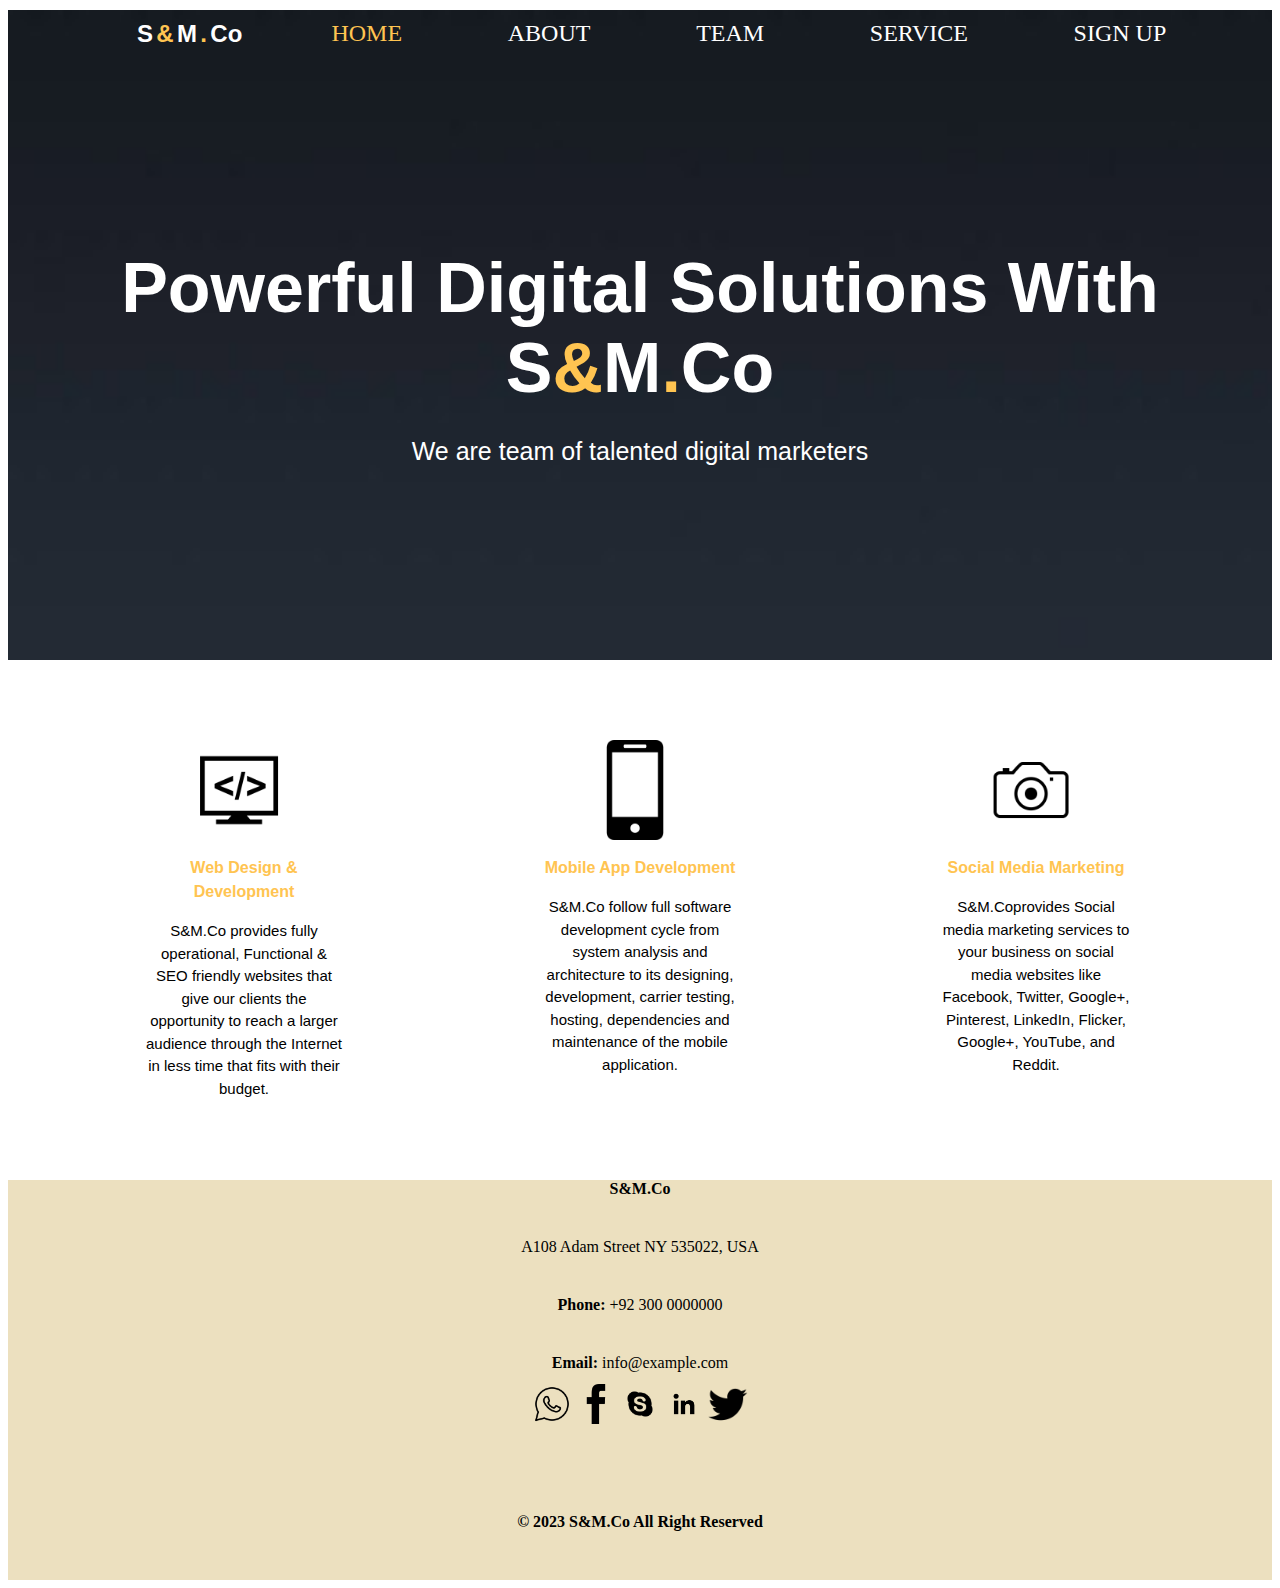
<file: assignment-week2/index.html>
<!DOCTYPE html>
<html lang="en">

<head>
    <meta charset="UTF-8">
    <meta http-equiv="X-UA-Compatible" content="IE=edge">
    <meta name="viewport" content="width=device-width, initial-scale=1.0">
    <title>S&M.Co</title>
    <link rel="stylesheet" href="blog.css">
</head>

<body>
    <header>
        <div>
            <nav class="a6">
                <div>
                    <b class="a1 a6">S<b class="a2">&</b>M<b class="a2">.</b>Co</b>
                </div>
                <div><a href="index.html" class="a6" style="color: rgb(255, 196, 81);">HOME</a></div>
                <div><a href="about.html" class="a6">ABOUT</a></div>
                <div><a href="team.html" class="a6">TEAM</a></div>
                <div><a href="#101" class="a6">SERVICE</a></div>
                <div><a href="signup.html" class="a6">SIGN UP</a></div>
            </nav>
        </div>
        <div>
            

                <div class="a4">
                    <h1>Powerful Digital Solutions With <b class="a7">S<b class="a23">&</b>M<b class="a23">.</b>Co
                        </b></h1>
                    <p style="font-size: 25px;">We are team of talented digital marketers</p>
                </div>
    </header>


    <div class="flex-container" id="101">
        <div class="web1">
            <img src="img/code.png" class="a10">
            <p style="color: rgb(255, 196, 81);"><b>Web Design & Development</b></p>
            <p style="font-size: 15px;">S&M.Co provides fully operational, Functional &
                SEO friendly websites that give our clients the opportunity to reach a larger
                audience through the Internet in less time that fits with their budget.</p>
        </div>

        <div class="web1">
            <img src="img/mobile.png" class="a10">
            <p style="color: rgb(255, 196, 81);"><b>Mobile App Development</b></p>
            <p style="font-size: 15px;">S&M.Co follow full software development cycle
                from system analysis and architecture to its designing, development,
                carrier testing, hosting,
                dependencies and maintenance of the mobile application.</p>
        </div>
        <div class="web1"><img src="./img/camera-icon-52.png" class="a10">
            <p style="color: rgb(255, 196, 81);"><b>Social Media Marketing</b></p>
            <p style="font-size: 15px;">S&M.Coprovides Social media marketing services
                to your business on social media websites like Facebook, Twitter, Google+,
                Pinterest,
                LinkedIn, Flicker, Google+, YouTube, and Reddit.</p>
        </div>
    </div>
    <footer>
       
        <div class="b4" style="margin-top: 0%;"><b>S&M.Co</b></div>
        <div class="b4">A108 Adam Street
            NY 535022, USA</div>
        <div class="b4">
            <strong>Phone:</strong> +92 300 0000000
        </div>
        <div class="b4">
            <strong>Email:</strong> info@example.com
        </div>
        <div>
            <a href="https://web.whatsapp.com/"><img src="./img/whatsapp.png" class="b5"></a>
            <a href="https://www.facebook.com/"><img src="./img/facebook.png" class="b5"></a>
            <a href="https://www.skype.com/"><img src="./img/skype.png" class="b5"></a>
            <a href="https://www.linkdin.com/"><img src="./img/linkdin.png" class="b5"></a>
            <a href="https://www.twitter.com/"><img src="./img/twitter.png" class="b5"></a>
        </div>
    
       
        <br>
        <br>
        <br>
        <br>
        <p style="margin-top: 0%;"><strong>© 2023 S&M.Co
                All Right Reserved</strong></p>



    </footer>


</body>

</html>
</file>
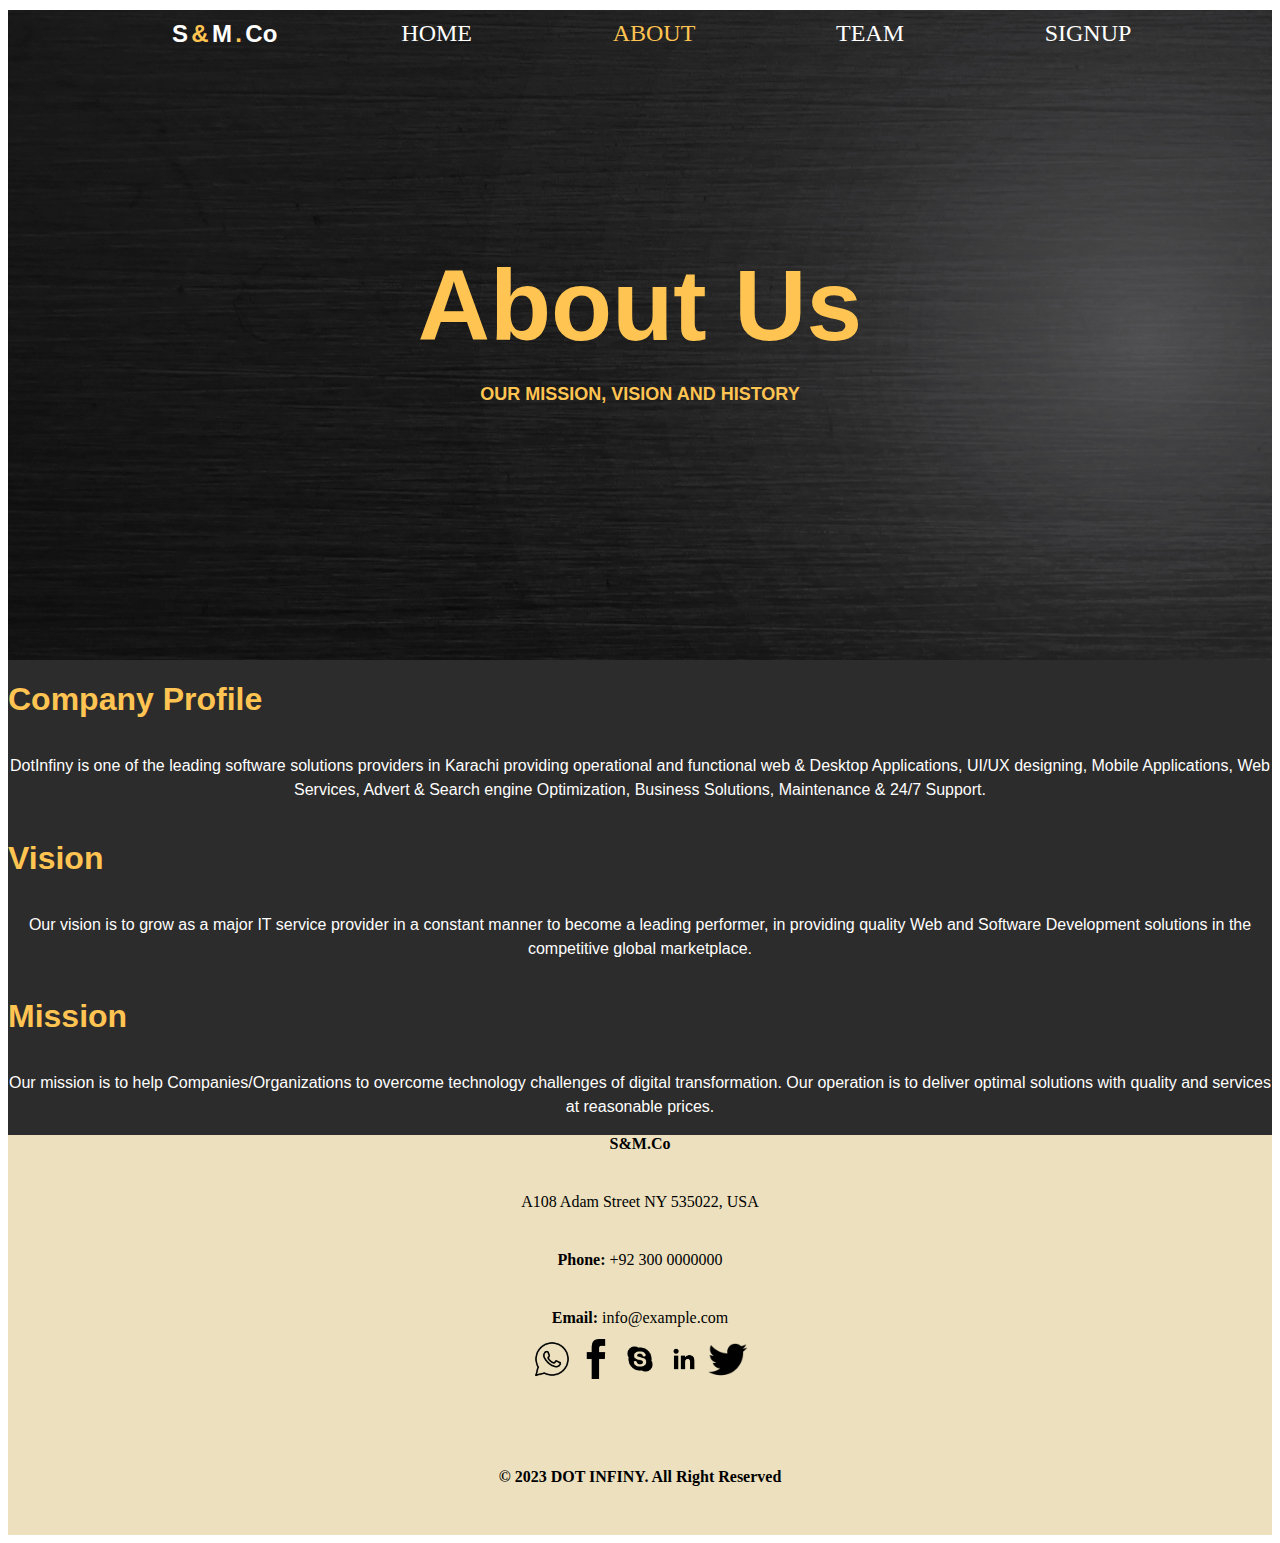
<file: assignment-week2/about.html>
<!DOCTYPE html>
<html lang="en">

<head>
    <meta charset="UTF-8">
    <meta http-equiv="X-UA-Compatible" content="IE=edge">
    <meta name="viewport" content="width=device-width, initial-scale=1.0">
    <title>ABOUT_S&M.Co</title>
    <link rel="stylesheet" href="blog.css">

</head>

<body>
    <header class="header">
        <div>

            <nav class="a6">
                <div>
                    <b class="a1 a6">S<b class="a2">&</b>M<b class="a2">.</b>Co</b>
                </div>
                <div><a href="index.html" class="a6">HOME</a></div>
                <div><a href="#502" class="a6" style="color: rgb(255, 196, 81);">ABOUT</a></div>
                <div><a href="team.html" class="a6">TEAM</a></div>

                <div><a href="signup.html" class="a6">SIGNUP</a></div>
            </nav>
            <div class="a4 aheader">
                <h1 style="color:rgb(255, 196, 81); font-size: 100px;">About Us</h>
                    <p style="font-size: 18px;">OUR MISSION, VISION AND HISTORY</p>
            </div>
    </header>
    <div class="b1">
        <h1 id="502">
            Company Profile
        </h1>
        <p>DotInfiny is one of the leading software solutions providers in Karachi providing operational
            and functional web & Desktop Applications, UI/UX designing, Mobile Applications, Web Services,
            Advert & Search engine Optimization, Business Solutions, Maintenance & 24/7 Support.</p>
        <h1>
            Vision
        </h1>
        <p>
            Our vision is to grow as a major IT service provider in a constant manner to become a leading performer,
            in providing quality Web and Software Development solutions in the competitive global marketplace.
        </p>
        <h1>

            Mission
        </h1>
        <p>
            Our mission is to help Companies/Organizations to overcome technology challenges of digital
            transformation. Our operation is to deliver optimal solutions with quality and services
            at reasonable prices.</p>
    </div>
    <footer>

        <div class="b4" style="margin-top: 0%;"><b>S&M.Co</b></div>
        <div class="b4">A108 Adam Street
            NY 535022, USA</div>
        <div class="b4">
            <strong>Phone:</strong> +92 300 0000000
        </div>
        <div class="b4">
            <strong>Email:</strong> info@example.com
        </div>
        <div>
            <a href="https://web.whatsapp.com/"><img src="./img/whatsapp.png" class="b5"></a>
            <a href="https://www.facebook.com/"><img src="./img/facebook.png" class="b5"></a>
            <a href="https://www.skype.com/"><img src="./img/skype.png" class="b5"></a>
            <a href="https://www.linkdin.com/"><img src="./img/linkdin.png" class="b5"></a>
            <a href="https://www.twitter.com/"><img src="./img/twitter.png" class="b5"></a>
        </div>
        <br>
        <br>
        <br>
        <br>
        <p style="margin-top: 0%;"><strong>© 2023 DOT INFINY.
                All Right Reserved</strong></p>



    </footer>
</body>

</html>
</file>
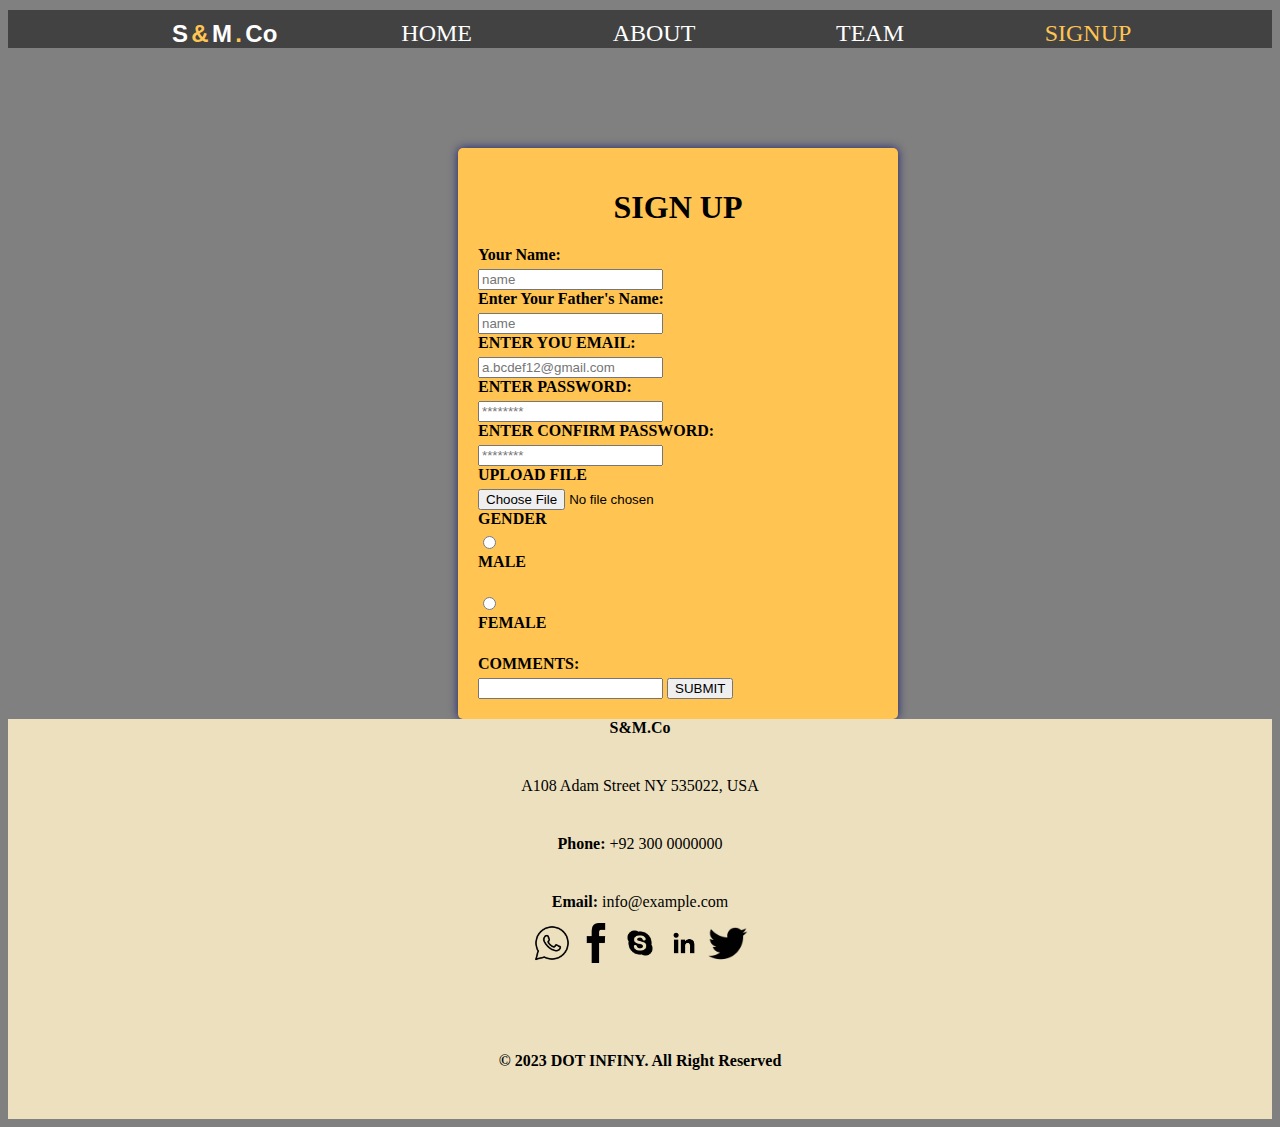
<file: assignment-week2/signup.html>
<!DOCTYPE html>
<html lang="en">

<head>
    <meta charset="UTF-8">
    <meta http-equiv="X-UA-Compatible" content="IE=edge">
    <meta name="viewport" content="width=device-width, initial-scale=1.0">
    <title>SIGNUP_FORM</title>
    <link rel="stylesheet" href="blog.css">
    <style>
        @media only screen and (max-width: 360px) {
            .signup-form {
                height: auto;
                width: 100%;

            }

            .a21 {
                height: 1200px;
                max-width: 100%;
                width: fit-content;
            }

           

        }
    </style>
</head>

<body style="background-color: gray;">
    
    <div>
         <div style="background-color: rgb(66, 66, 66);">

            <nav class="a6">
                <div>
                    <b class="a1 a6">S<b class="a2">&</b>M<b class="a2">.</b>Co</b>
                </div>
                <div><a href="index.html" class="a6">HOME</a></div>
                
                <div><a href="about.html" class="a6">ABOUT</a></div>
                <div><a href="team.html" class="a6">TEAM</a></div>

                <div><a href="#204" class="a6" style="color: rgb(255, 196, 81);">SIGNUP</a></div>
            </nav>
    </div>
    <div>
        <form class="signup-form" id="204">
            <h1>SIGN UP</h1>
            <label> Your Name:</label>
            <input type="text" placeholder="name">
            <label>Enter Your Father's Name:</label>
            <input type="text" placeholder="name">
            <label>ENTER YOU EMAIL:</label>
            <input type="email" placeholder="a.bcdef12@gmail.com">
            <label>ENTER PASSWORD:</label>
            <input type="password" placeholder="********">
            <label>ENTER CONFIRM PASSWORD:</label>
            <input type="password" placeholder="********">
            <label>UPLOAD FILE</label>
            <input type="file">
            <label>GENDER</label>
            <input type="radio" id="male" name="GENDER" value="HTML">
            <label for="MALE">MALE</label><br>
            <input type="radio" id="female" name="GENDER" value="CSS">
            <label for="female">FEMALE</label><br>
            <label>COMMENTS:</label>
            <input type="text">
            <button>SUBMIT</button>
        </form>
    </div>

    <footer>

        <div class="b4" style="margin-top: 0%;"><b>S&M.Co</b></div>
        <div class="b4">A108 Adam Street
            NY 535022, USA</div>
        <div class="b4">
            <strong>Phone:</strong> +92 300 0000000
        </div>
        <div class="b4">
            <strong>Email:</strong> info@example.com
        </div>
        <div>
            <a href="https://web.whatsapp.com/"><img src="./img/whatsapp.png" class="b5"></a>
            <a href="https://www.facebook.com/"><img src="./img/facebook.png" class="b5"></a>
            <a href="https://www.skype.com/"><img src="./img/skype.png" class="b5"></a>
            <a href="https://www.linkdin.com/"><img src="./img/linkdin.png" class="b5"></a>
            <a href="https://www.twitter.com/"><img src="img/twitter.png" class="b5"></a>
        </div>
        <br>
        <br>
        <br>
        <br>
        <p style="margin-top: 0%;"><strong>© 2023 DOT INFINY.
                All Right Reserved</strong></p>



    </footer>
</body>


</html>
</file>
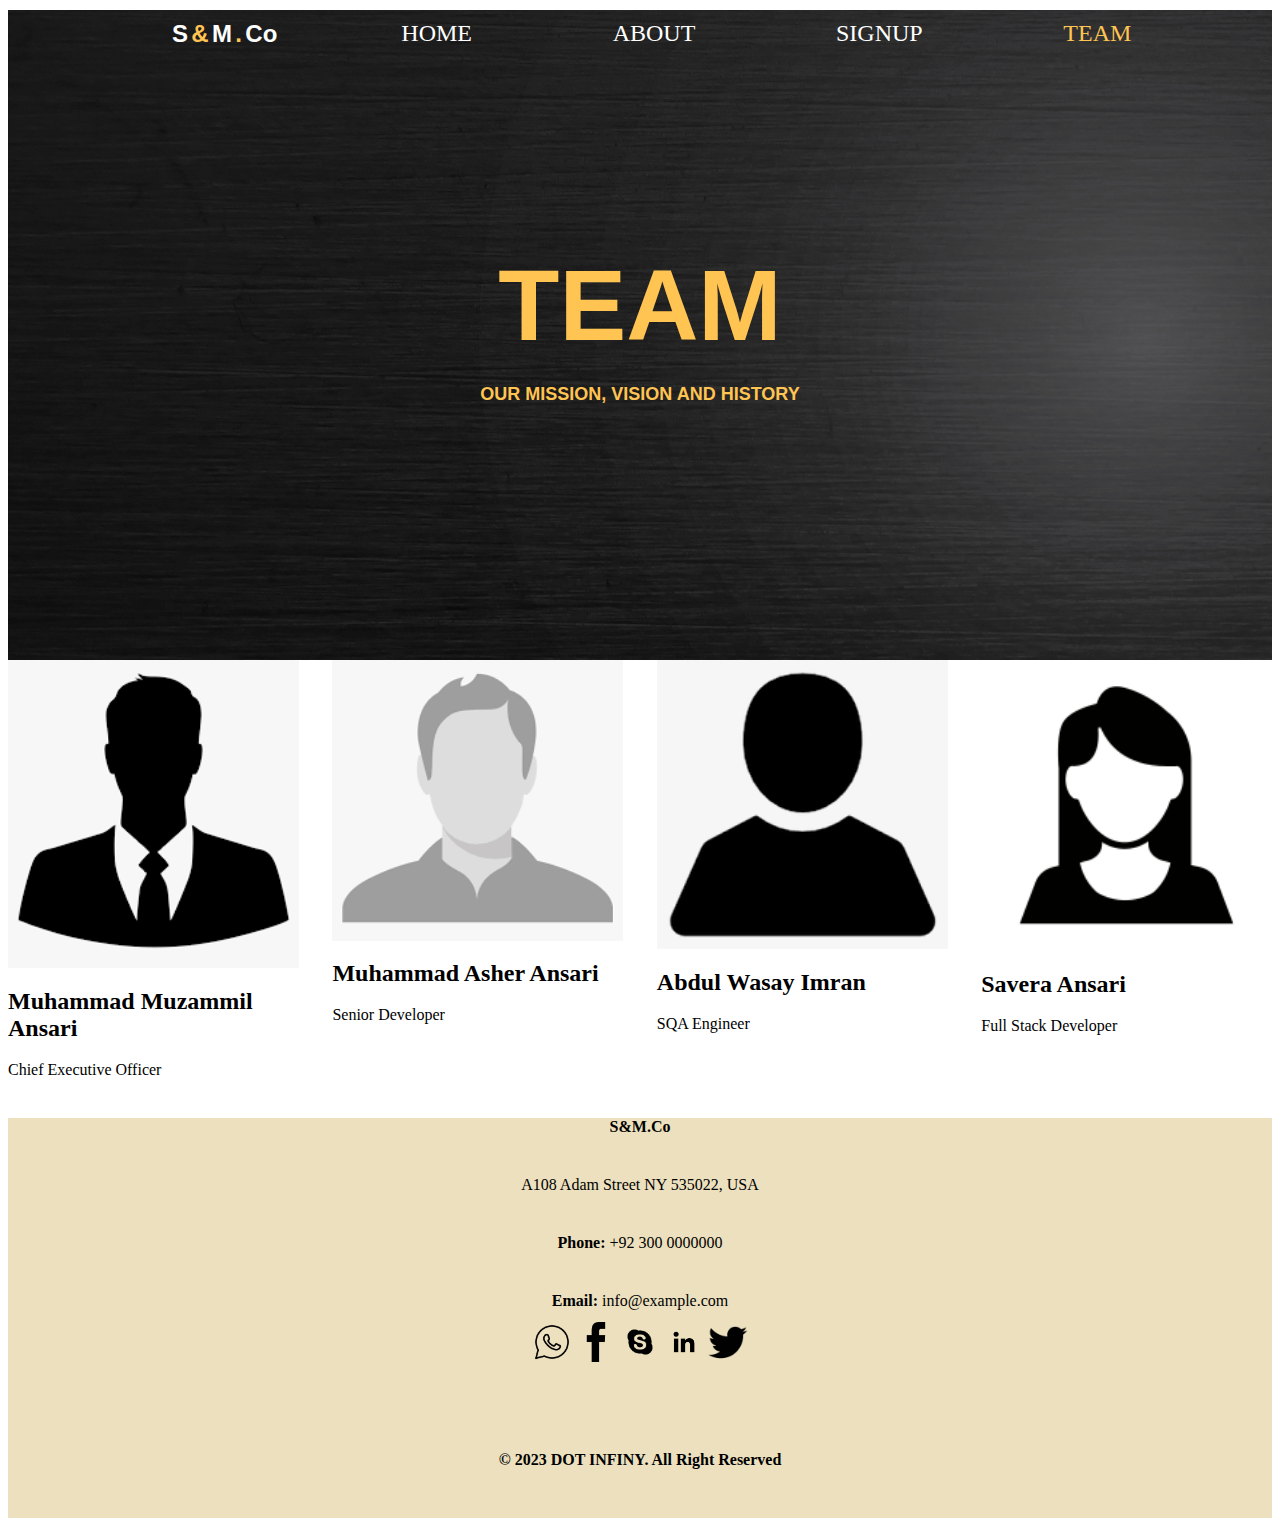
<file: assignment-week2/team.html>
<!DOCTYPE html>
<html lang="en">

<head>
    <meta charset="UTF-8">
    <meta http-equiv="X-UA-Compatible" content="IE=edge">
    <meta name="viewport" content="width=device-width, initial-scale=1.0">
    <title>TEAM_S&M.Co</title>
    <link rel="stylesheet" href="blog.css">
</head>

<body>
    <header class="header">
        <div>

            <nav class="a6">
                <div>
                    <b class="a1 a6">S<b class="a2">&</b>M<b class="a2">.</b>Co</b>
                </div>
                <div><a href="index.html" class="a6">HOME</a></div>
                
                <div><a href="about.html" class="a6">ABOUT</a></div>
                <div><a href="signup.html" class="a6">SIGNUP</a></div>

                <div><a href="#203" class="a6" style="color: rgb(255, 196, 81);">TEAM</a></div>
            </nav>
            <div class="a4 aheader">
                <h1 style="color:rgb(255, 196, 81); font-size: 100px;">TEAM</h>
                    <p style="font-size: 18px;">OUR MISSION, VISION AND HISTORY</p>
            </div>
    </header>




    <div class="container">
        <div class="box" id="203">
            <img src="./img/team1.png">
            <h2>Muhammad Muzammil Ansari</h2>
            <p> Chief Executive Officer</p>
        </div>
        <div class="box">
            <img src="./img/team2.png">
            <h2>Muhammad Asher Ansari</h2>
            <p>Senior Developer</p>
        </div>
        <div class="box">
            <img src="./img/team3.png">
            <h2>Abdul Wasay Imran</h2>
            <p>SQA Engineer</p>
        </div>
        <div class="box">
            <img src="./img/team4.jpg">
            <h2>Savera Ansari</h2>
            <p>Full Stack Developer</p>
        </div>
    </div>

    <footer>

        <div class="b4" style="margin-top: 0%;"><b>S&M.Co</b></div>
        <div class="b4">A108 Adam Street
            NY 535022, USA</div>
        <div class="b4">
            <strong>Phone:</strong> +92 300 0000000
        </div>
        <div class="b4">
            <strong>Email:</strong> info@example.com
        </div>
        <div>
            <a href="https://web.whatsapp.com/"><img src="./img/whatsapp.png" class="b5"></a>
            <a href="https://www.facebook.com/"><img src="./img/facebook.png" class="b5"></a>
            <a href="https://www.skype.com/"><img src="./img/skype.png" class="b5"></a>
            <a href="https://www.linkdin.com/"><img src="./img/linkdin.png" class="b5"></a>
            <a href="https://www.twitter.com/"><img src="./img/twitter.png" class="b5"></a>
        </div>
        <br>
        <br>
        <br>
        <br>
        <p style="margin-top: 0%;"><strong>© 2023 DOT INFINY.
                All Right Reserved</strong></p>



    </footer>
</body>

</html>
</file>
<file: assignment-week2/blog.css>
header {
    background-image: url("img/headerbg.jpg");
    background-repeat: no-repeat;
    background-size: cover;
    width: auto;
    height: 650px;


}

.header {
    background-image: url("img/1bg.jpg");
    background-repeat: no-repeat;
    background-size: cover;
    width: auto;
    height: 650px;

}


.a1 {
    margin-top: 20px;
    margin-left: 20px;
    font-size: 30px;
    color: white;
    font-family: Arial, Helvetica, sans-serif;
}

.a2 {
    color: rgb(255, 196, 81);
}

.a23 {

    color: rgb(255, 196, 81);
    font-family: Arial, Helvetica, sans-serif;
    font-size: 70px;
}

.a3 {
    display: flex;
    justify-content: space-between;
    align-items: center;
    padding: 20px;
}

.a6 {
    font-size: 24px;
    text-align: center;
    margin-top: 10px;
    display: flex;
    flex-wrap: wrap;
    width: 100%;
    justify-content: space-evenly;


}

.a6 a {
    color: white;
    text-decoration: none;

}

.a6:hover {

    color: rgb(255, 196, 81);
    margin-left: 0px;


}



.a4 {
    color: white;
    text-align: center;
    margin-top: 200px;
    font-family: Arial, Helvetica, sans-serif;
    font-size: 35px;
}

.a7 {
    color: white;
    text-align: center;
    margin-top: 280px;
    font-family: Arial, Helvetica, sans-serif;
    font-size: 70px;
}

.flex-container {
    display: flex;
    flex-wrap: wrap;
    margin-top: 20px;
    justify-content: space-evenly;
    height: 500px;
    width: 100;
}

.flex-container>div {
    border: 2px rgb(255, 196, 81);
    width: 900px;
    margin: 10px;
    text-align: center;

    font-size: 30px;
    padding: 50px;
    width: 200px;

}

.web1 {
    width: 33.33%;
    height: 300px;
    text-align: center;
    font-family: Arial, Helvetica, sans-serif;
}

.a10 {
    height: 100px;
    width: 100px;
    margin-left: 45px;


}

.web1:hover {
    padding: 55px;
    border: 5px solid beige;
    background-color: beige;
}

.h3 {
    margin-top: 250px;

    color: rgb(255, 196, 81);


}

.b1 {
    background-color: rgb(44, 44, 44);
    font-family: Verdana, Geneva, Tahoma, sans-serif;
    display: flex;
    flex-wrap: wrap;
    color: rgb(255, 254, 254);
    text-align: center;
}

.b1 h1 {
    color: rgb(255, 196, 81);
    font-family: Verdana, Geneva, Tahoma, sans-serif;


}

footer {
    background-color: rgb(236, 224, 191);
    height: 400px;
    width: 100%;

    text-align: center;

}


.b3 {
   
    margin-top: 1px;
}






.b4 {
    margin-top: 40px;
}

.b5 {
    margin-top: 12px;
    height: 40px;
    width: 40px;
    border-radius: 12px solid black;
    display: inline;
}

.b5:hover {
    background-color: rgb(141, 141, 141);
    padding: 15px;
    border-radius: 50px;
}

section {

    width: 33.33%;
    height: 500px;
    text-align: center;
    font-family: Arial, Helvetica, sans-serif;
    justify-content: space-between;
}


@media only screen and (max-width:800px) {

    /* For tablets: */
    .main {
        width: 80%;
        padding: 0;
    }

    .right {
        width: 100%;
    }
}

@media only screen and (max-width:500px) {

    /* For mobile phones: */
    body {
        width: 100%;
    }
}



.container {
    display: flex;
    flex-wrap: wrap;
    justify-content: space-between;
}

.box {
    width: 23%;
    margin-bottom: 20px;
}

img {
    width: 100%;
    height: auto;
    display: block;
    margin-bottom: 10px;
}

h2 {
    font-size: 24px;
    margin-bottom: 10px;
}

p {
    font-size: 16px;
    line-height: 1.5;
}

/* <!-- .signup-form > */
.signup-form {
    width: 400px;
    margin-top: 100px;
    margin-left: 450px;
    padding: 20px;
    background-color: rgb(255, 196, 81);
    border-radius: 5px;
    box-shadow: 0 0 10px rgba(6, 11, 104, 0.808);
}

.signup-form:hover {
    padding: 30px;
}

h1 {
    text-align: center;
    margin-bottom: 20px;
}

label {
    display: block;
    font-weight: bold;
    margin-bottom: 5px;
}
</file>
